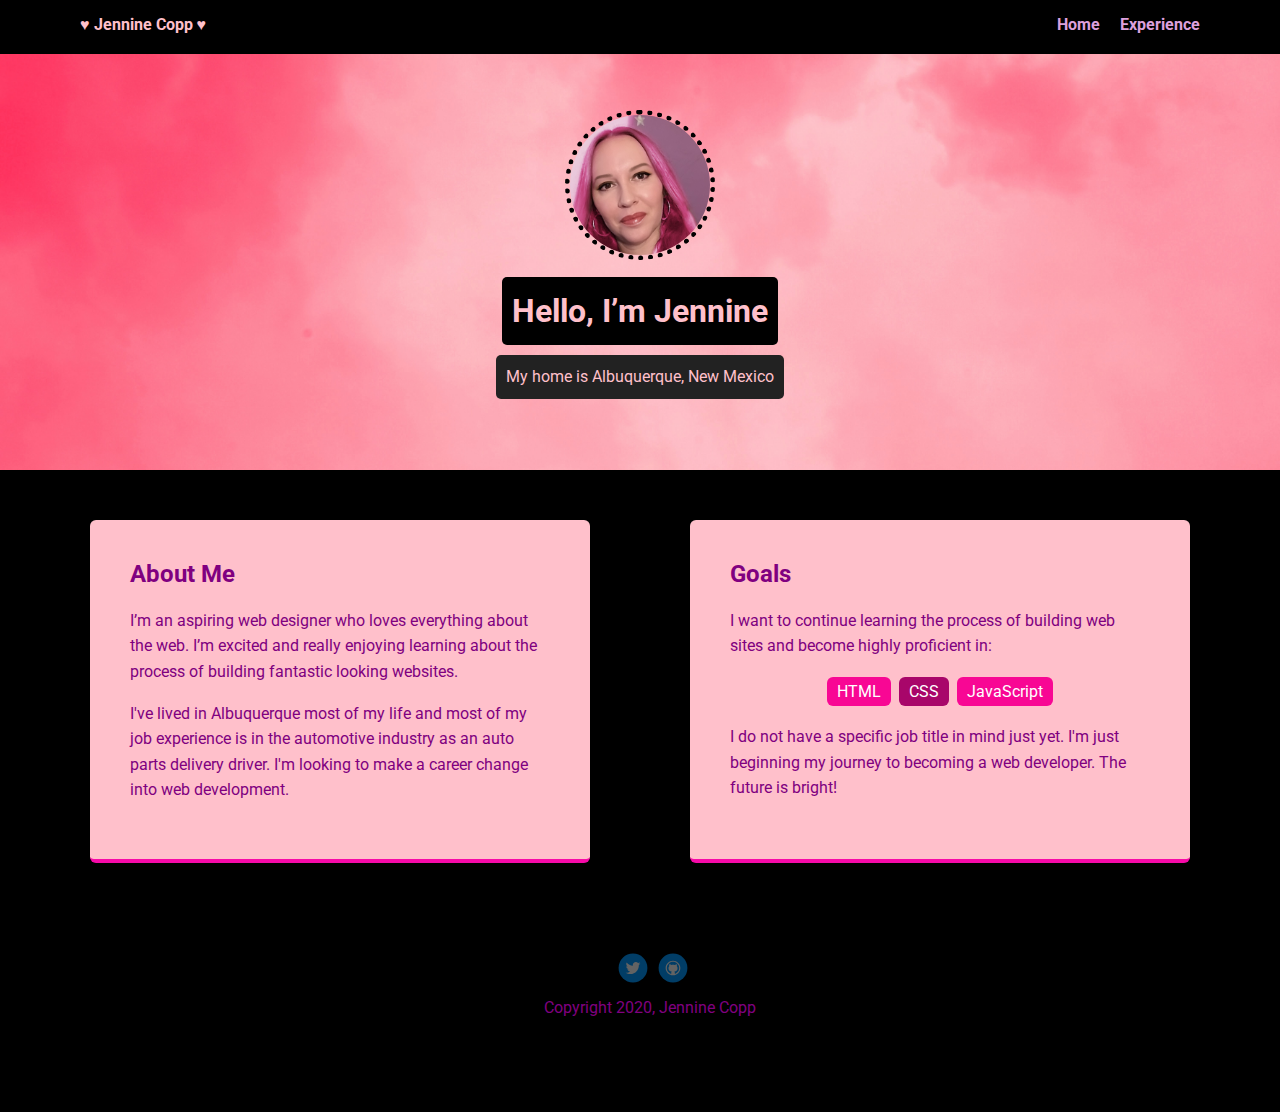
<file: portfolio_update_v1/index.html>
<!doctype html>
<html lang="en">
<head>
  <meta charset="utf-8">
  <title>Jennine Copp's Profile</title>
  <meta name="viewport" content="width=device-width, initial-scale=1.0">
  <link rel="stylesheet" href="styles.css">
  <link href="https://fonts.googleapis.com/css?family=Muli%7CRoboto:400,300,500,700,900" rel="stylesheet"></head>
  <body>

    <div class="main-nav">
        <ul class="nav">
          <li class="name">&hearts; Jennine Copp &hearts;</li>
          <li><a href="index.html">Home</a></li>
          <li><a href="resume.html">Experience</a></li>
        </ul>
    </div>

    <header>
      <img src="images/pinkhair.jpg" alt="Smiling woman with long pink hair" class="profile-image">
      <h1 class="tag name">Hello, I’m Jennine</h1>
      <p class="tag location">My home is Albuquerque, New Mexico</p>
    </header>

    <main class="flex">
      <div class="card">
        <h2>About Me</h2>
        <p>I’m an aspiring web designer who loves everything about the web.  
           I’m excited and really enjoying learning about the process of building fantastic looking websites.</p>
        <p>I've lived in Albuquerque most of my life and most of my job experience is in the automotive industry as an auto parts delivery driver.
          I'm looking to make a career change into web development.
        </p>
      </div> 

      <div class="card">
        <h2>Goals</h2>
        <p>I want to continue learning the process of building web sites and become highly proficient in:</p>
        <ul class="skills">
          <li>HTML</li>
          <li>CSS</li>
          <li>JavaScript</li>
        </ul>
        <p>I do not have a specific job title in mind just yet. I'm just beginning my journey to becoming a web developer. The future is bright!</p>
      </div> 

    </main>
    <footer>
      <ul>
        <li><a href="https://twitter.com/One_Lovely_J" target="_blank" class="social twitter">Twitter</a></li>
        <li><a href="https://github.com/JennineCopp" target="_blank" class="social github">Github</a></li>
      </ul>
      <p class="copyright">Copyright 2020, Jennine Copp</p>
    </footer>
  </body>
  </html>
</file>
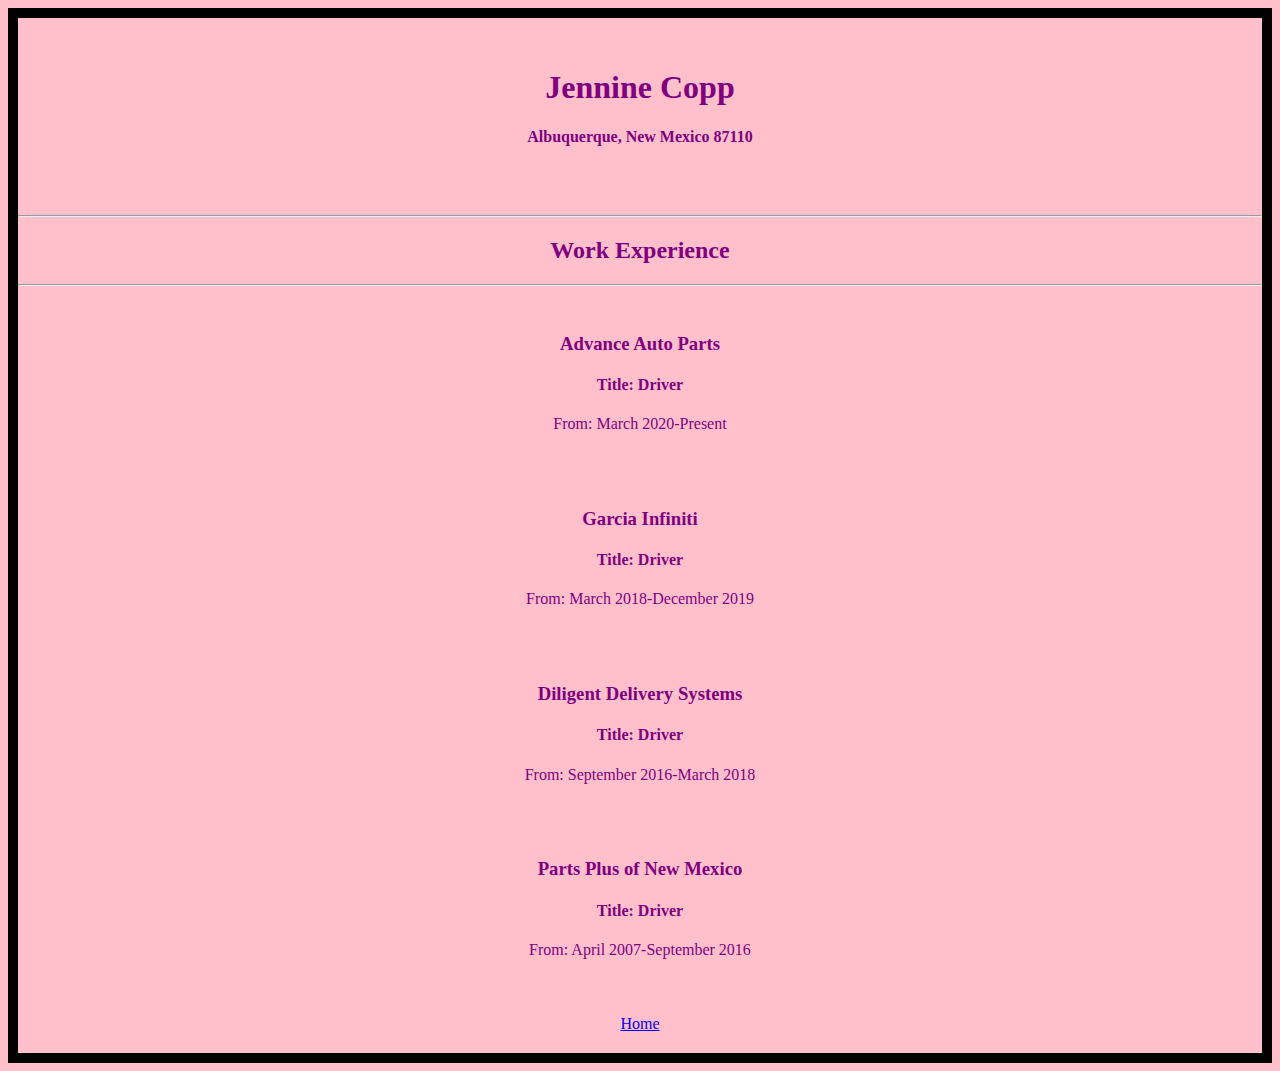
<file: portfolio_update_v1/resume.html>
<!DOCTYPE html>
<html lang="en">
<head>
    <meta charset="UTF-8">
    <meta name="viewport" content="width=device-width, initial-scale=1.0">
    <link rel="stylesheet" href="style1.css" >
    
    <title>Jennine Copp's Resume</title>
</head>

<body>
    <header>
      <h1>Jennine Copp</h1>
      <h4>Albuquerque, New Mexico 87110</h4>
    </header>
    <hr>


    <main>
        <h2>Work Experience</h2>
        <hr>

        <article>
        <h3>Advance Auto Parts</h3>
        <h4>Title: Driver</h4>
        <p>From: March 2020-Present</p>
        </article>

        <article>
        <h3>Garcia Infiniti</h3>
        <h4>Title: Driver</h4>
        <p>From: March 2018-December 2019</p>
        </article>
        
        <article>
            <h3>Diligent Delivery Systems</h3>
            <h4>Title: Driver</h4>
            <p>From: September 2016-March 2018</p>
            </article>

            <article>
                <h3>Parts Plus of New Mexico</h3>
                <h4>Title: Driver</h4>
                <p>From: April 2007-September 2016</p>
                </article>

    </main>

<footer>
    <a href="index.html">Home</a> 
</footer>

</body>
</html>
</file>
<file: portfolio_update_v1/styles.css>
/* Global Layout Set-up */
* { 
  box-sizing: border-box;
}
  
body {
  margin: 0;
  padding: 0;
  text-align: center;
  font-family: 'Roboto', sans-serif;
  color: purple;
  background: black;
}
/* Link Styles */

a {
  text-decoration: none;
  color: plum;
}
a:hover {
  color: #6633ff;
}

/* Section Styles */

.main-nav {
  width: 100%;
  background: black;
  min-height: 30px;
  padding: 10px;
  position: fixed;
  text-align: center;
}
.nav {
  display: flex;
  justify-content: space-around;
  font-weight: 700;
  list-style-type: none;
  margin: 0 auto;
  padding: 0;
}

.nav .name {
    display: block;
    margin-right: auto;
    color: pink;
}
.nav li {
  padding: 5px 10px 10px 10px;
}
.nav a {
  transition: all .5s;
}
.nav a:hover {
  color: white
}

header {
  text-align: center;
  background: url('images/pinkcloud.jpg') no-repeat top center ;
  background-size: cover;
  overflow: hidden;
  padding-top: 60px;
}
header {
  line-height: 1.5;
}
header .profile-image {
  margin-top: 50px;
  width: 150px;
  height: 150px;
  border-radius: 50%;
  border: 5px dotted black;
  transition: all .5s;
}
header .profile-image:hover {
  transform: scale(1.2) rotate(5deg);
}
.tag {
  background-color: black;
  color: pink;
  padding: 10px;
  border-radius: 5px;
  display: table;
  margin: 10px auto;
} 
.location {
  background-color: #222;
  color: pink;
}
.card {
  margin: 30px;
  padding: 20px 40px 40px;
  max-width: 500px;
  text-align: left;
  background: pink;
  border-bottom: 4px solid rgb(247, 10, 168);
  border-radius: 6px;
  transition: all .5s;
}
.card:hover {
  border-color: #ff99ff;
}

ul.skills {
  padding: 0;
  text-align: center;
}

.skills li {
  border-radius: 6px;
  display: inline-block;
  background: #a8066a;
  color: white;
  padding: 5px 10px;
  margin: 2px;
}

.skills li:nth-child(odd) {
  background: rgb(248, 7, 148);
}

footer {
  width: 100%;
  min-height: 30px;
  padding: 20px 0 40px 20px;
}

footer .copyright {
  top: -8px;
  font-size: .75em;
}

footer ul {
  list-style-type: none;
  margin: 0;
  padding: 0;
}

footer ul li {
  display: inline-block;
}

a.social {
  display: inline-block;
  text-indent: -9999px;
  margin-left: 5px;
  width: 30px;
  height: 30px;
  background-size: 30px 30px;
  opacity: .4;
  transition: all .5s;
}
a.twitter {
  background-image: url(images/twitter.svg);
}
a.linkedin {
  background-image: url(images/linkedin.svg);
}
a.github {
  background-image: url(images/github.svg);
}
a.social:hover {
  opacity: 1;
}
.clearfix {
  clear: both;
}

/* Styles for larger screens */
@media screen and (min-width: 720px) {
  
  .flex {
      display: -ms-flexbox;      /* TWEENER - IE 10 */
      display: flex; 
      max-width: 1200px;
      -ms-flex-pack: distribute;
      justify-content: space-around;
      margin: 0 auto;
  }

  header {
    min-height: 470px;
  }

  .nav {
    max-width: 1200px;
    padding: 0 30px;
  }


  main {
    padding-top: 20px;
  }

  main p {
    line-height: 1.6em;
  }

  footer {
    font-size: 1.3em;
    max-width: 1200px;
    margin: 40px auto;
  }

}
</file>
<file: portfolio_update_v1/style1.css>
body {
    background-color: pink;
    border-left: 10px solid black; 
    border-right: 10px solid black;
    border-top: 10px solid black;
    border-bottom: 10px solid black; 

    
}

header {

    padding-bottom: 40px;
}

h1 {
    text-align: center;
    color: purple;
    padding-top: 30px;
    
}

h2 {
    text-align: center;
    color: purple;
    
}

 h3 {
    text-align: center;
    color: purple;
}

h4 {
    text-align: center;
    color: purple; 
}

article {
    padding-top: 20px;
    padding-bottom: 20px;
}

p {
    text-align: center;
    color: purple;
}

footer {
text-align: center;
    color: purple;
    padding-top: 20px;
    padding-bottom: 20px;
}
</file>
